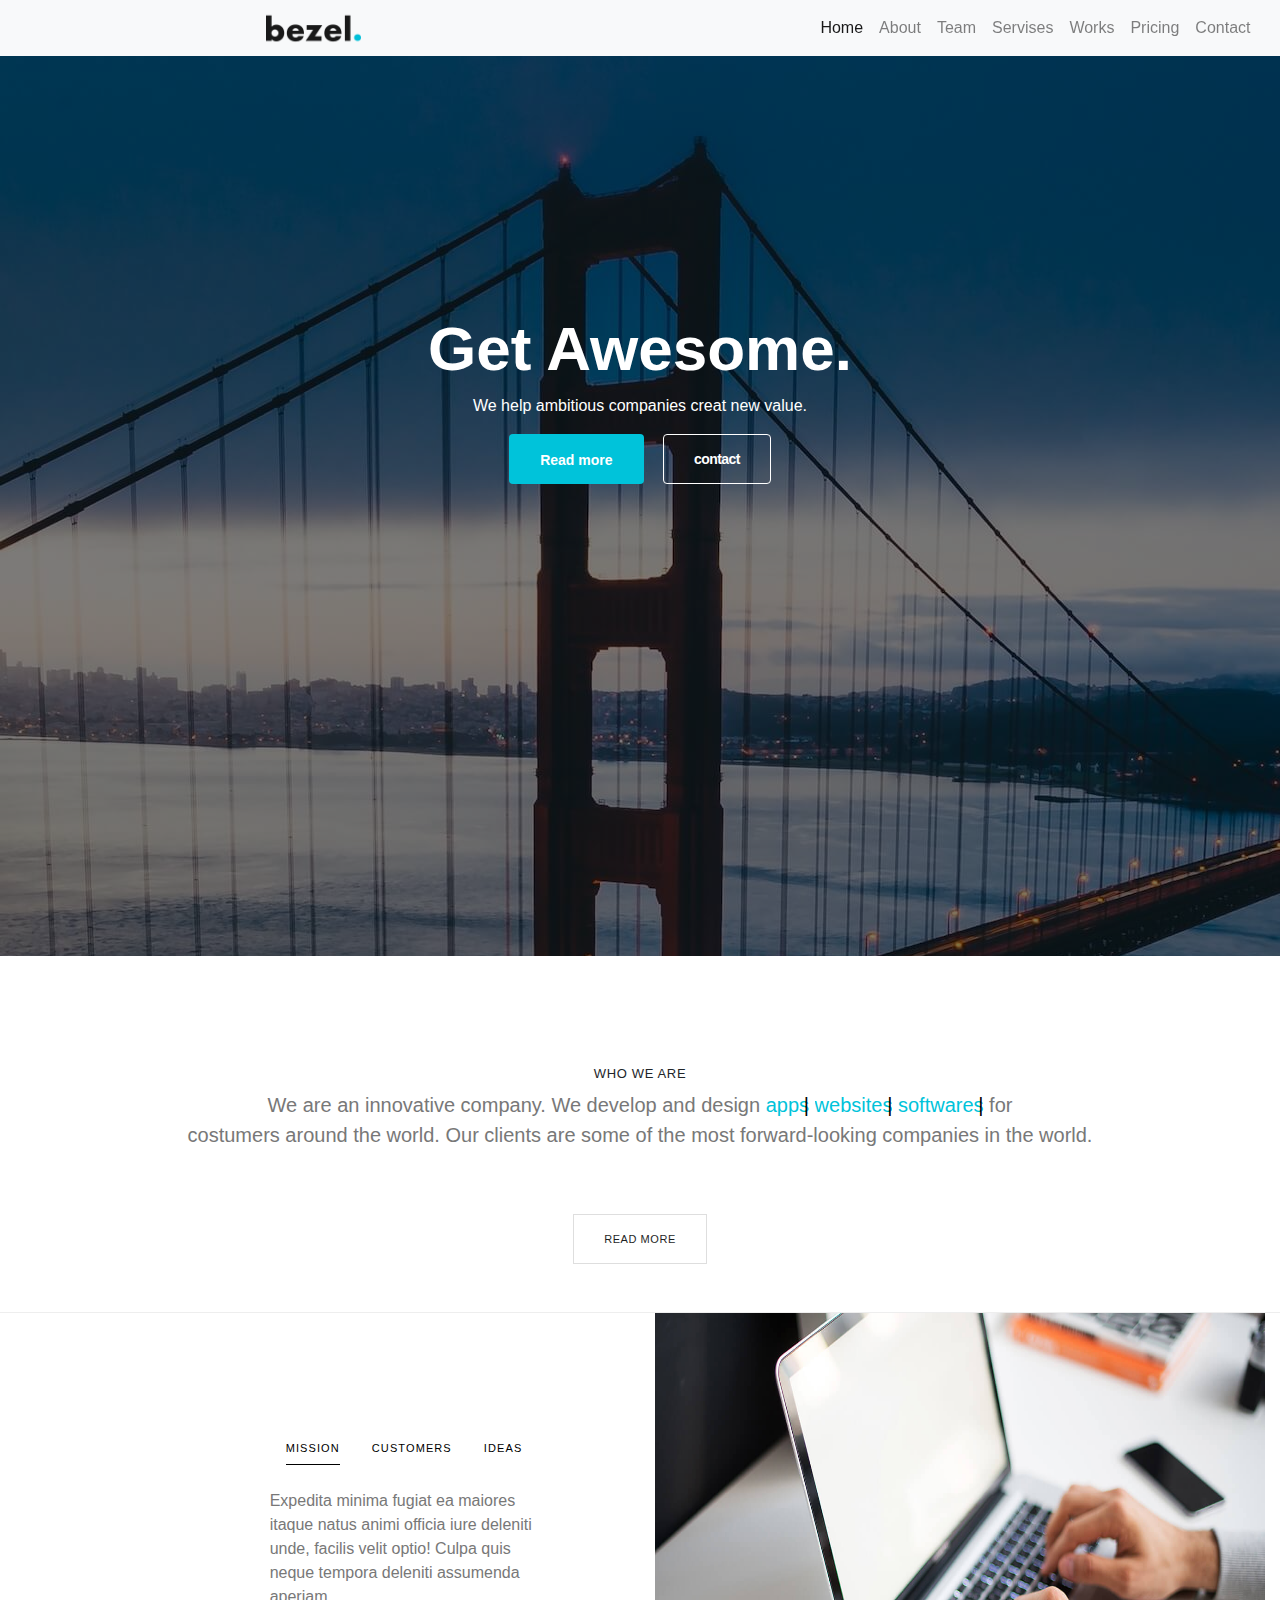
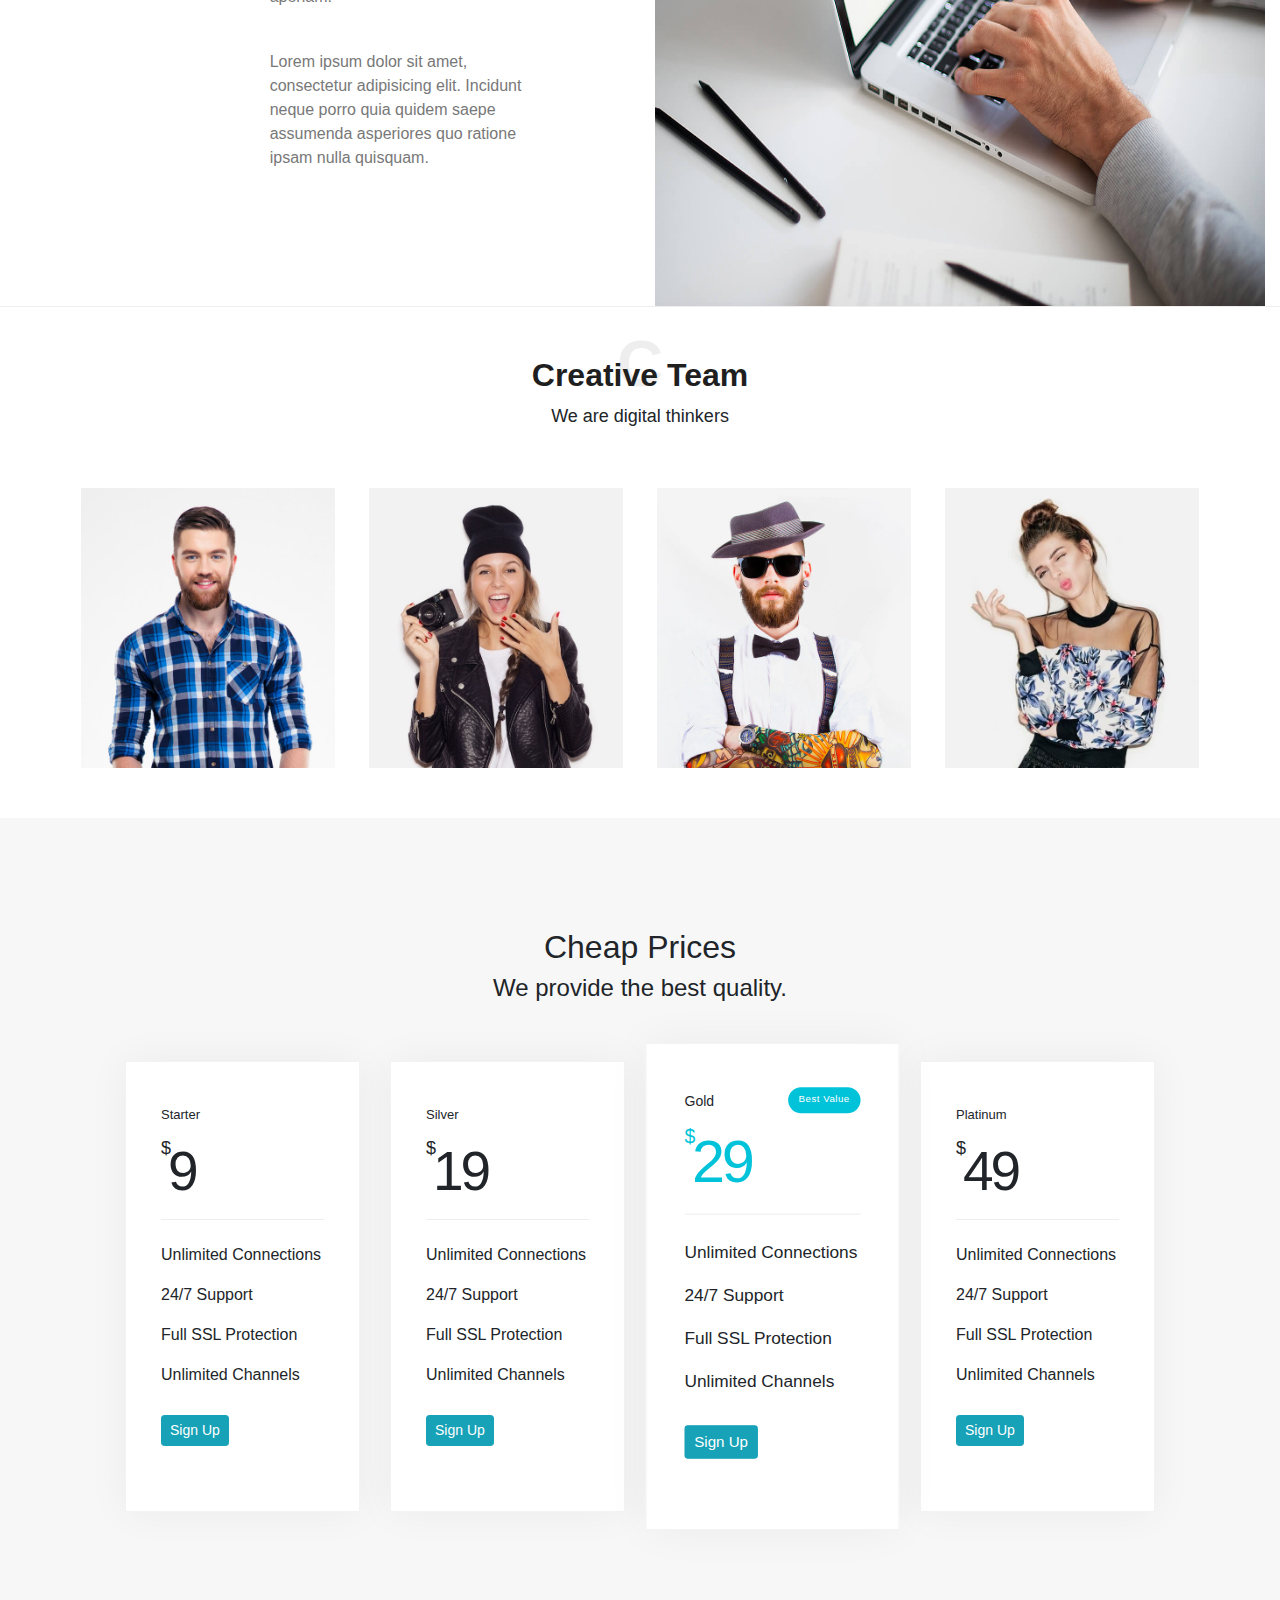
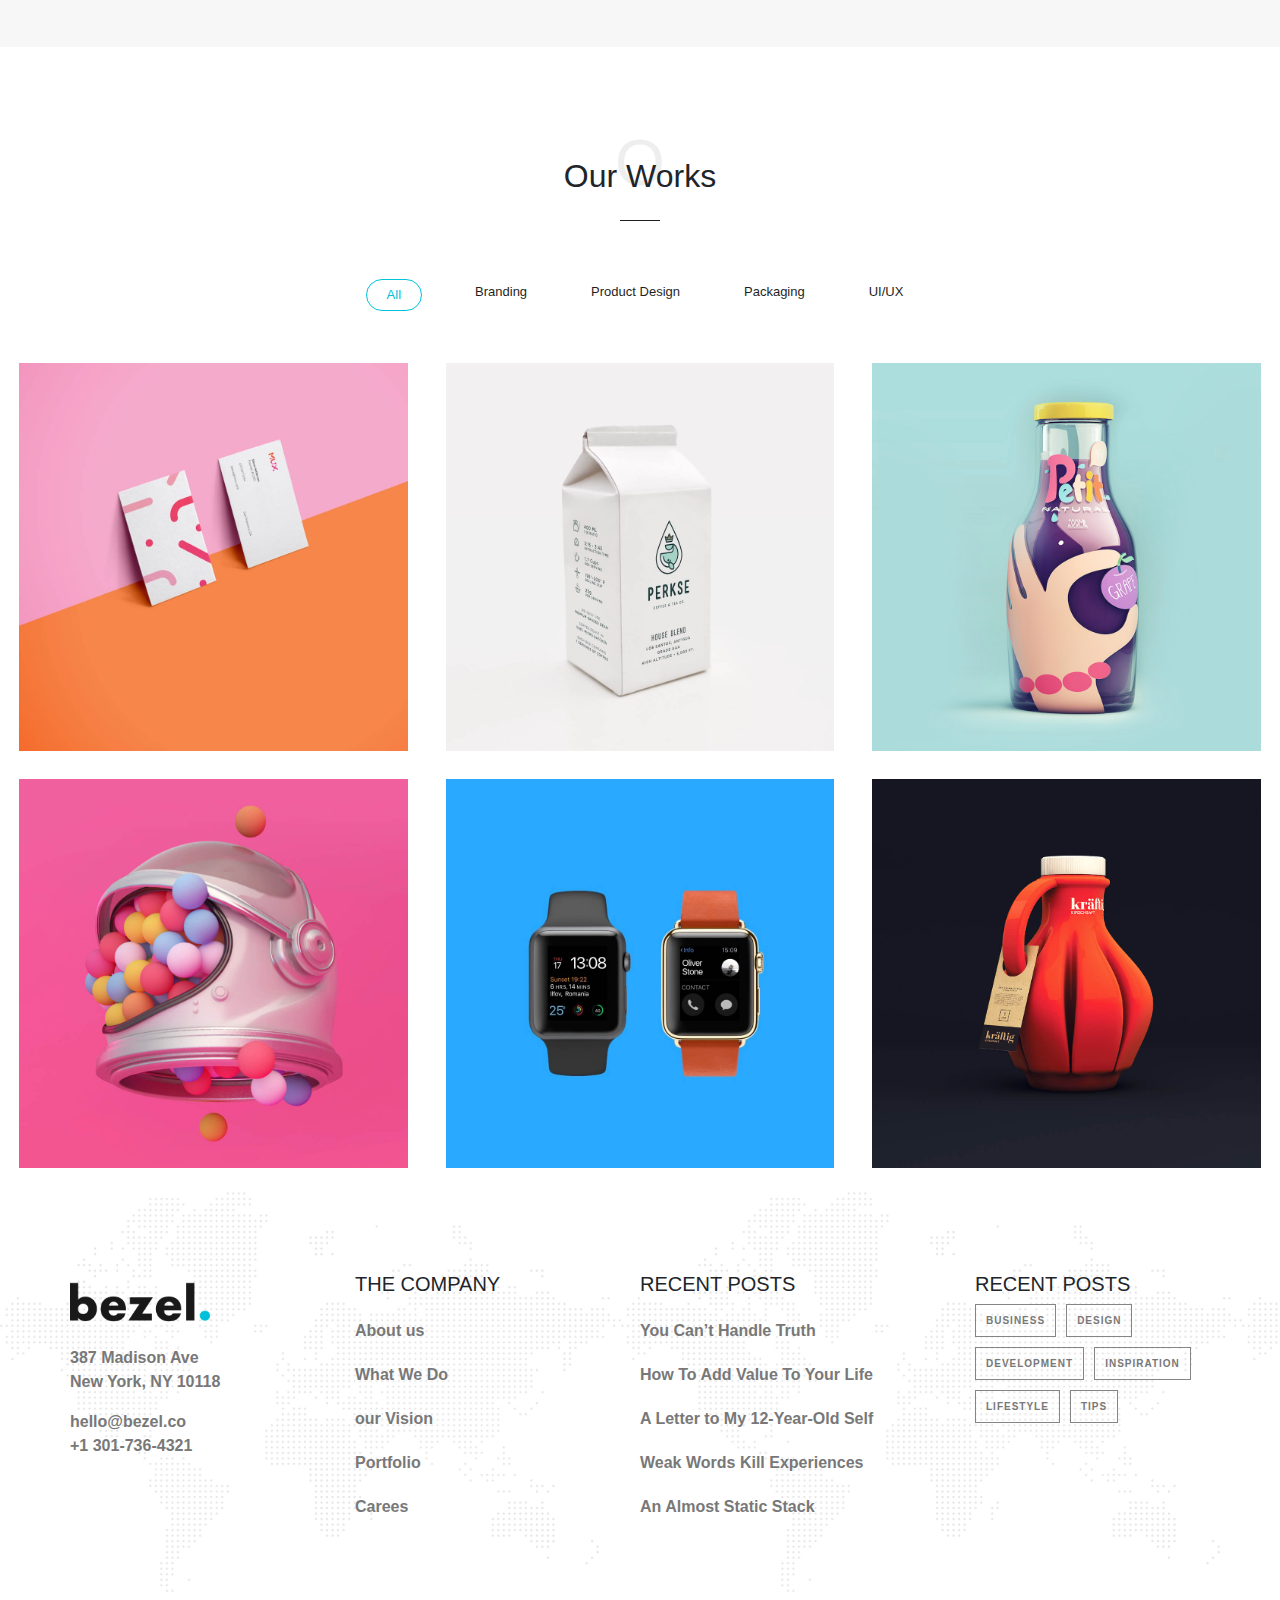
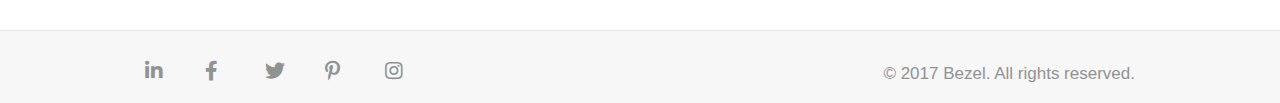
<file: index.html>
<html>

<head>

    <link rel="stylesheet" href="css/all.min.css">
    <link rel="stylesheet" href="css/bootstrap.min.css">
    <link rel="stylesheet" href="index_style.css">

    <script src="js/bootstrap.min.js"></script>
</head>

<body>
    <nav class="navbar navbar-expand-lg navbar-light bg-light sticky-top">
        <div class="nvlogo">
            <img src="images/logo-dark.png" class="logoimg" alt="">
        </div>
        <button class="navbar-toggler" type="button" data-toggle="collapse" data-target="#navbarNavAltMarkup"
            aria-controls="navbarNavAltMarkup" aria-expanded="false" aria-label="Toggle navigation">
            <span class="navbar-toggler-icon"></span>
        </button>
        <div class="collapse navbar-collapse" id="navbarNavAltMarkup">
            <div class="navbar-nav  nvbrPerant d-flex flex-row-reverse">
                <div class="border-left container d-flix">
                    <div class="row headerSocial">
                        <a href="#">
                            <i class="fab fa-facebook-f nav-item nav-link"></i>
                        </a>
                        <a href="#">
                            <i class="fab fa-twitter nav-item nav-link"></i>
                        </a>
                        <a href="#">
                            <i class="fab fa-instagram nav-item nav-link"></i>
                        </a>
                    </div>
                </div>
                <ul class="nav container">
                    <div class="d-flex nvlink flex-row-reverse">
                        <li class="nav-item">
                            <a class="nav-link" href="">Contact</a>
                        </li>
                        <li class=" nav-item">
                            <a class="nav-link" href="">Pricing</a>
                        </li>
                        <li class=" nav-item">
                            <a class="nav-link" href="">Works</a>
                        </li>
                        <li class=" nav-item">
                            <a class="nav-link" href="">Servises</a>
                        </li>
                        <li class=" nav-item">
                            <a class="nav-link" href="">Team</a>
                        </li>
                        <li class="nav-item">
                            <a class="nav-link" href="">About</a>
                        </li>
                        <li class=" nav-item">
                            <a class="active nav-link" href="">Home</a>
                        </li>
                    </div>
                </ul>
            </div>
        </div>
    </nav>
    <section class="WebBg">
        <div class="WebBg1">
            <h1 class="text-wrap">Get Awesome.</h1>
            <p>We help ambitious companies creat new value.</p>
            <div>
                <a href="#" class="btn btn-color pbtn" role="button" aria-pressed="true">Read
                    more</a>
                <a href="#" class="btn sBtn" role="button" aria-pressed="true">contact</a>
            </div>
        </div>
    </section>
    <section class="secDv text-center">
        <div class="container-fluid text-center">
            <div class="">
                <div class=>
                    <h6>WHO WE ARE</h6>
                    <p>We are an innovative company. We develop and design
                        <span class="text_1 align-bottom">apps</span>
                        <span class="text_2 align-bottom">websites</span>
                        <span class="text_3 align-bottom">softwares</span>
                        for
                        <br>
                        costumers around the world. Our clients are some of the most forward-looking companies in the
                        world.
                    </p>
                </div>
                <div class="container py-5">
                    <button type="button" class="btn btn-outline-secondary secDvbT">READ MORE</button>
                </div>
            </div>
        </div>
    </section>
    <section class="sImgNm30">
        <div class="container-fluid">
            <div class="row">
                <div class="col-lg-6 col-md-6 col-sm-12">
                    <div class="pnvImgNm30">
                        <div class="container-fluid nvImgNm30">
                            <ul class="nav container tNvImgNm30">
                                <li class="nav-item">
                                    <a class="nav-link active" href="">
                                        <span class="actvn">MISSION</span>
                                    </a>
                                </li>
                                <li class="nav-item">
                                    <a class="nav-link" href="">
                                        <span>CUSTOMERS</span>
                                    </a>
                                </li>
                                <li class="nav-item">
                                    <a class="nav-link" href="">
                                        <span>IDEAS</span>
                                    </a>
                                </li>
                            </ul>
                            <div>
                                <p>
                                    Expedita minima fugiat ea maiores itaque natus animi officia iure deleniti unde,
                                    facilis
                                    velit
                                    optio! Culpa quis neque tempora deleniti assumenda aperiam.
                                </p>
                                <p>
                                    Lorem ipsum dolor sit amet, consectetur adipisicing elit. Incidunt neque porro quia
                                    quidem
                                    saepe
                                    assumenda asperiores quo ratione ipsam nulla quisquam.
                                </p>
                            </div>

                        </div>
                    </div>
                </div>
                <div class="col-md-6">
                    <div class="imgNum30">
                        <img class="img-fluid" src="images/bg-image-30.jpg" alt="">
                    </div>
                </div>
            </div>
        </div>
    </section>
    <!--Shereen Section-->
    <section class="teamSec container-fluid">
        <div class="title text-center py-5">
            <h2 data-bigletter="c">Creative Team</h2>
            <h4>We are digital thinkers</h4>
        </div>
        <div class="container-fluid pb-5">
            <div class="row">
                <div class="col-lg-3 col-md-6 col-sm-12 teamImg">
                    <img class="img-fluid" src="images/team-1.jpg" alt="">
                    <div class="teamOverlay">
                        <div class="container">
                            <div class="row">
                                <a href="#">
                                    <i class="teamSocial fab fa-facebook-f nav-item nav-link teamSocial"></i>
                                </a>
                                <a href="#">
                                    <i class="teamSocial fab fa-twitter nav-item nav-link teamSocial"></i>
                                </a>
                                <a href="#">
                                    <i class="teamSocial fab fa-instagram nav-item nav-link teamSocial"></i>
                                </a>
                            </div>
                        </div>
                        <div class="teamSecInfo">
                            <h4>Luke Cage</h4>
                            <span>Founder & CEO</span>
                        </div>
                    </div>
                </div>
                <div class="col-lg-3 col-md-6 col-sm-12 teamImg">
                    <img class="img-fluid" src="images/team-2.jpg" alt="">
                    <div class="teamOverlay">
                        <div class="container">
                            <div class="row">
                                <a href="#">
                                    <i class="teamSocial fab fa-facebook-f nav-item nav-link"></i>
                                </a>
                                <a href="#">
                                    <i class="teamSocial fab fa-twitter nav-item nav-link"></i>
                                </a>
                                <a href="#">
                                    <i class="teamSocial fab fa-instagram nav-item nav-link"></i>
                                </a>
                            </div>
                        </div>
                        <div class="teamSecInfo">
                            <h4>Luke Cage</h4>
                            <span>Founder & CEO</span>
                        </div>
                    </div>
                </div>
                <div class="col-lg-3 col-md-6 col-sm-12 teamImg">
                    <img class="img-fluid" src="images/team-3.jpg" alt="">
                    <div class="teamOverlay">
                        <div class="container">
                            <div class="row">
                                <a href="#">
                                    <i class="teamSocial fab fa-facebook-f nav-item nav-link"></i>
                                </a>
                                <a href="#">
                                    <i class="teamSocial fab fa-twitter nav-item nav-link"></i>
                                </a>
                                <a href="#">
                                    <i class="teamSocial fab fa-instagram nav-item nav-link"></i>
                                </a>
                            </div>
                        </div>
                        <div class="teamSecInfo">
                            <h4>Luke Cage</h4>
                            <span>Founder & CEO</span>
                        </div>
                    </div>
                </div>
                <div class="col-lg-3 col-md-6 col-sm-12 teamImg">
                    <img class="img-fluid" src="images/team-4.jpg" alt="">
                    <div class="teamOverlay">
                        <div class="container">
                            <div class="row">
                                <a href="#">
                                    <i class="teamSocial fab fa-facebook-f nav-item nav-link"></i>
                                </a>
                                <a href="#">
                                    <i class="teamSocial fab fa-twitter nav-item nav-link"></i>
                                </a>
                                <a href="#">
                                    <i class="teamSocial fab fa-instagram nav-item nav-link"></i>
                                </a>
                            </div>
                        </div>
                        <div class="teamSecInfo">
                            <h4>Luke Cage</h4>
                            <span>Founder & CEO</span>
                        </div>
                    </div>
                </div>
            </div>
        </div>

    </section>
    <section class="cheappR">
        <div class="container">
            <div class="title text-center">
                <h2 data-bigletter="c">Cheap Prices</h2>
                <h4>We provide the best quality.</h4>
            </div>
            <div class="">
                <div class="row">
                    <div class="col-lg-3 col-md-6 col-sm-12">
                        <div class="pricing-table">
                            <div class="pricing-head">
                                <h4>Starter</h4>
                            </div>
                            <div class="price">
                                <h2><span>$</span>9</h2>
                            </div>
                            <ul class="features nav">
                                <li><span>Unlimited Connections</span>
                                </li>
                                <li><span>24/7 Support</span>
                                </li>
                                <li><span>Full SSL Protection</span>
                                </li>
                                <li><span>Unlimited Channels</span>
                                </li>
                            </ul>
                            <div class="pricing-footer"><a class="btn btn-info btn-sm btn-shadow" href="#">Sign Up</a>
                            </div>
                        </div>
                    </div>
                    <div class="col-lg-3 col-md-6 col-sm-12">
                        <div class="pricing-table">
                            <div class="pricing-head">
                                <h4>Silver</h4>
                            </div>
                            <div class="price">
                                <h2><span>$</span>19</h2>
                            </div>
                            <ul class="features nav">
                                <li><span>Unlimited Connections</span>
                                </li>
                                <li><span>24/7 Support</span>
                                </li>
                                <li><span>Full SSL Protection</span>
                                </li>
                                <li><span>Unlimited Channels</span>
                                </li>
                            </ul>
                            <div class="pricing-footer"><a class="btn btn-info btn-sm btn-shadow" href="#">Sign Up</a>
                            </div>
                        </div>
                    </div>
                    <div class="col-lg-3 col-md-6 col-sm-12">
                        <div class="pricing-table featured"><span class="featured-label">Best Value</span>
                            <div class="pricing-head">
                                <h4>Gold</h4>
                            </div>
                            <div class="price">
                                <h2><span>$</span>29</h2>
                            </div>
                            <ul class="features nav">
                                <li><span>Unlimited Connections</span>
                                </li>
                                <li><span>24/7 Support</span>
                                </li>
                                <li><span>Full SSL Protection</span>
                                </li>
                                <li><span>Unlimited Channels</span>
                                </li>
                            </ul>
                            <div class="pricing-footer"><a class="btn btn-sm btn-shadow btn-info" href="#">Sign Up</a>
                            </div>
                        </div>
                    </div>
                    <div class="col-lg-3 col-md-6 col-sm-12">
                        <div class="pricing-table">
                            <div class="pricing-head">
                                <h4>Platinum</h4>
                            </div>
                            <div class="price">
                                <h2><span>$</span>49</h2>
                            </div>
                            <ul class="features nav">
                                <li><span>Unlimited Connections</span>
                                </li>
                                <li><span>24/7 Support</span>
                                </li>
                                <li><span>Full SSL Protection</span>
                                </li>
                                <li><span>Unlimited Channels</span>
                                </li>
                            </ul>
                            <div class="pricing-footer"><a class="btn btn-sm btn-shadow btn-info" href="#">Sign Up</a>
                            </div>
                        </div>
                    </div>
                </div>
            </div>
        </div>
    </section>
    <!--Mostafa-->
    <section class="ourWorks text-center title">
        <div class="title">
            <h2 data-bigletter="o">Our Works</h2>
            <hr class="justify-content-center">
            <div class="ourWorksNv py-5">
                <ul class="nav justify-content-center">
                    <li class="nav-item px-3">
                        <a class="nav-link workMBotn" href="#">All</a>
                    </li>
                    <li class="nav-item px-3">
                        <a class="nav-link workSBotn" href="#">Branding</a>
                    </li>
                    <li class="nav-item px-3">
                        <a class="nav-link workSBotn" href="#">Product Design</a>
                    </li>
                    <li class="nav-item px-3">
                        <a class="nav-link workSBotn" href="#">Packaging</a>
                    </li>
                    <li class="nav-item px-3">
                        <a class="nav-link workSBotn" href="#">UI/UX</a>
                    </li>
                </ul>
            </div>
        </div>
            <!--yasser Section-->
        <div class="ourWorksMImg">
            <div class="container-fluid">
                <div class="row">
                    <div class="col-md-4 col-sm-12">
                        <div class="ourWorksani">
                            <a href="">
                                <img class="img-fluid" src="images/portfolio-1.jpg" alt="">
                            </a>
                            <div class="oWrorksOverlay">
                                <h3>Mux Cards</h3>
                                <p>Branding, Ui/Ux</p>
                            </div>
                        </div>
                    </div>
                    <div class="col-md-4 col-sm-12">
                        <div class="ourWorksani">
                            <a href="">
                                <img class="img-fluid" src="images/portfolio-2.jpg" alt="">
                            </a>
                            <div class="oWrorksOverlay">
                                <h3>Prerkse Coffe</h3>
                                <p>Product Design, Packaging</p>
                            </div>
                        </div>
                    </div>
                    <div class="col-md-4 col-sm-12">
                        <div class="ourWorksani">
                            <a href="">
                                <img class="img-fluid" src="images/portfolio-3.jpg" alt="">
                            </a>
                            <div class="oWrorksOverlay">
                                <h3>Petit Natural</h3>
                                <p>Branding, Packaging</p>
                            </div>
                        </div>
                    </div>
                    <div class="col-md-4 col-sm-12">
                        <div class="ourWorksani">
                            <a href="">
                                <img class="img-fluid" src="images/portfolio-4.jpg" alt="">
                            </a>
                            <div class="oWrorksOverlay">
                                <h3>Float Bubbles</h3>
                                <p>Ui/Ux, Product Design</p>
                            </div>
                        </div>
                    </div>
                    <div class="col-md-4 col-sm-12">
                        <div class="ourWorksani">
                            <a href="">
                                <img class="img-fluid" src="images/portfolio-5.jpg" alt="">
                            </a>
                            <div class="oWrorksOverlay">
                                <h3>Apple Watch Mocup</h3>
                                <p>Branding, Packaging</p>
                            </div>
                        </div>
                    </div>
                    <div class="col-md-4 col-sm-12">
                        <div class="ourWorksani">
                            <a href="">
                                <img class="img-fluid" src="images/portfolio-6.jpg" alt="">
                            </a>
                            <div class="oWrorksOverlay">
                                <h3>Krafting Navy</h3>
                                <p>Product Design, Packaging</p>
                            </div>
                        </div>
                    </div>
                </div>
            </div>
        </div>
    </section>
    <!--eslam added this section -->
    <footer class="footer">
        <div>
            <div class="container">
                <div class="row">
                    <div class="col-md-3 col-sm-6 footerSec">
                        <div class="fLogo">
                            <img src="images/logo-dark.png" alt="">
                        </div>
                        <div class="textWidget">
                            <p>387 Madison Ave
                                <br>
                                New York, NY 10118
                            </p>
                            <p>hello@bezel.co
                                <br>
                                +1 301-736-4321
                            </p>
                        </div>
                    </div>
                    <div class="col-md-3 col-sm-6 footerSec">
                        <h5>THE COMPANY</h5>
                        <div class="menuFooter">
                            <ul>
                                <li>
                                    <a class="nav-link" href="">About us</a>
                                </li>
                                <li>
                                    <a class="nav-link" href="">What We Do</a>
                                </li>
                                <li>
                                    <a class="nav-link" href="">our Vision</a>
                                </li>
                                <li>
                                    <a class="nav-link" href="">Portfolio</a>
                                </li>
                                <li>
                                    <a class="nav-link" href="">Carees</a>
                                </li>
                            </ul>
                        </div>
                    </div>
                    <div class="col-md-3 col-sm-6 footerSec">
                        <h5>RECENT POSTS</h5>
                        <div class="menuFooter">
                            <ul>
                                <li>
                                    <a class="nav-link" href="">You Can’t Handle Truth</a>
                                </li>
                                <li>
                                    <a class="nav-link" href="">How To Add Value To Your Life</a>
                                </li>
                                <li>
                                    <a class="nav-link" href="">A Letter to My 12-Year-Old Self</a>
                                </li>
                                <li>
                                    <a class="nav-link" href="">Weak Words Kill Experiences</a>
                                </li>
                                <li>
                                    <a class="nav-link" href="">An Almost Static Stack</a>
                                </li>
                            </ul>
                        </div>
                    </div>
                    <div class="col-md-3 col-sm-6 footerSec resent">
                        <h5>RECENT POSTS</h5>
                        <div class="menuFooter">
                            <a class="nav-link" href="">BUSINESS</a>
                            <a class="nav-link" href="">DESIGN</a>
                            <a class="nav-link" href="">DEVELOPMENT</a>
                            <a class="nav-link" href="">INSPIRATION</a>
                            <a class="nav-link" href="">LIFESTYLE</a>
                            <a class="nav-link" href="">TIPs</a>
                        </div>
                    </div>
                </div>
            </div>
            <div class="footerSocial">
                <div class="container-fluid">
                    <div class="row">
                        <div class="col-md-6 col-sm-12">
                            <ul class="social-list row">
                                <li>
                                    <a href="">
                                        <i class="fab fa-linkedin-in"></i>
                                    </a>
                                </li>
                                <li>
                                    <a href="">
                                        <i class="fab fa-facebook-f"></i>
                                    </a>
                                </li>
                                <li>
                                    <a href="">
                                        <i class="fab fa-twitter"></i>
                                    </a>
                                </li>
                                <li>
                                    <a href="">
                                        <i class="fab fa-pinterest-p"></i>
                                    </a>
                                </li>
                                <li>
                                    <a href="">
                                        <i class="fab fa-instagram"></i>
                                    </a>
                                </li>
                            </ul>
                        </div>
                        <div class="col-md-6 col-sm-12">
                            <div class="socText">
                                <p>© 2017 Bezel. All rights reserved.</p>
                            </div>
                        </div>
                    </div>


                </div>

            </div>
    </footer>
    
    

</body>

</html>
</file>
<file: index_style.css>
.body
{
    box-sizing: border-box;
}

.logoimg
{
    height: 40px;
}
.nvLink
{
    flex-wrap: nowrap;
    padding-right: 50px;
}
.nvlogo
{
    padding-left: 20%;
}
.nvbrPerant
{
    margin-left: 50%;
}
.headerSocial
{
    flex-wrap: nowrap;
}
.WebBg
{
    height: 100%;
    width: 100%;
    vertical-align: middle;
    background-image: url(images/bg-image-28.jpg);
    color: white;
    text-align: center;
    position: relative;    
}
.WebBg1
{
    height: 100%;
    width: 100%;
    padding-top: 20%;
    background-color: rgba(0 , 0 , 0 , .5);
}
.WebBg1 h1
{
    font-size: 62px;
    font-weight: 700;
}
.WebBg1 p
{
    font-size: 16px;
    font-weight: 400;
}
.pbtn
{
    color: #fff;
    background-color: #00c3da;
    position: relative;
    padding: 0 30px;
    height: 50px;
    line-height: 50px;
    border-radius: 4px;
    font-size: 14px;
    font-weight: 600;
    overflow: hidden;

}
.sBtn
{
    position: relative;
    padding: 0 30px;
    height: 50px;
    border-radius: 4px;
    font-size: 14px;
    font-weight: 600;
    letter-spacing: -0.04em;
    overflow: hidden;
    border-color: white;
    background-color: transparent;
    color: #fff;
    border-width: 1px;
    line-height: 48px;
    margin-left: 15px;
}
.secDv
{
    padding-top: 110px;
    text-align: center;
    display: flex;
}
.secDv h6
{
    text-transform: uppercase;
    font-weight: 500;
    font-size: 13px;
    letter-spacing: 0.05em;
    margin-top: 0; 
}
.secDv p
{
    font-weight: 300;
    font-size: 20px;
    color: #787878;
    line-height: 1.5;
    font-weight: lighter;
    text-align: center;
}
.text_1
{
    animation: text1;
}
.text_2
{
    animation: text2;
}
.text_3
{
    animation: text3;
}
.text_1, .text_2, .text_3
{
    text-align: center;
    overflow: hidden;
    white-space: nowrap;
    display: inline-block;
    position: relative;
    animation-duration: 6s;
    animation-timing-function: steps(10, end);
    animation-iteration-count: infinite;
    color: #00c3da ;
    font-weight: 400;

}

.text_1::after, .text_2::after, .text_3::after
{
    content: "|";
    color: black !important;
    position: absolute;
    right: 0;
    animation: caret infinite;
    animation-duration: .5s;
    animation-timing-function: steps(1, end);
}
@keyframes text1
{
    0%, 10%, 20%, 30%, 40%, 50%, 60%, 70%, 80%, 90%, 100%
    {
        width: 0;
    }
    30%
    {
        width: 3em;
    }
}
@keyframes text2
{
    0%, 10%, 20%, 30%, 40%, 50%, 60%, 70%, 80%, 90%, 100%
    {
        width: 0;
    }
    60%
    {
        width: 5em;
    }
}
@keyframes text3
{
    0%, 10%, 20%, 30%, 40%, 50%, 60%, 70%, 80%, 90%, 100%
    {
        width: 0;
    }
    90%
    {
        width: 5.5em;
    }
}
@keyframes caret
{
    0%, 100%
    {
        opacity: 0;
    }
    50%
    {
        opacity: 1;
    }
}
.secDvbT
{
    line-height: 48px;
    font-weight: 500;
    font-size: 11px;
    letter-spacing: 0.05em;
    align-content: center;
    margin: auto;
    padding: 0 30px;
    height: 50px;
    color: #1f1f1f;
    border-color: #dedede;
    border-radius: 0;
    justify-content: center;
}
.sImgNm30
{
    border-bottom: 1px solid #eee;
    border-top: 1px solid #eee;

}
.pnvImgNm30
{
    height: 100%;
    align-items: center;
    justify-content: center;
    align-content: center;
    display: flex;

}
.nvImgNm30
{
    float: left;
    align-items: center;
    margin: auto;
    margin-left: 40%;
    margin-right: 10%;
    flex-wrap: nowrap;
}
.tNvImgNm30
{
    flex-wrap: nowrap;
}
.tNvImgNm30 span
{
    color: black;
    text-decoration-color: black;
    font-size: 11px;
    font-weight: 500;
    letter-spacing: 0.1em;

}
.actvn
{
    border-bottom: solid 1px;
    padding-bottom: 10px;
}
.imgNum30 img
{
    height: 593px;
    align-content: center;
    float: right;
    width: 100%;
}
.sImgNm30 p
{
    color: #787878;
    font-weight: 400;
    font-size: 16px;
    line-height: 1.5;
    padding-top: 25px;
}
.title.text-center h2[data-bigletter]:before {
    left: 0;
    right: 0;
    margin: auto;
  }
@media only screen and (max-width: 991px) {
    .title.txt-sm-center h2[data-bigletter]:before {
      left: 0;
      right: 0;
      margin: auto;
    }
  }
  .title h2[data-bigletter] {
    position: relative;
    
  }
.title h2[data-bigletter]:before {
    z-index: -1;
    content: attr(data-bigletter);
    font-size: 2em;
    opacity: .07;
    position: absolute;
    top: -0.5em;
    left: -0.15em;
    text-align: center;
    text-transform: uppercase;
  }
.teamSec
{
    padding-left:5%;
    padding-right:5%;
}
.teamSec h2
{
    font-size: 32px;
    font-weight: 700;
    color: #1f1f1f;
    font-family: 'Poppins', sans-serif;
    line-height: 1.3;


}
.teamSec h4
{
    font-weight: 400;
    font-size: 18px;
    font-family: 'Source Sans Pro', sans-serif;
    margin: 10px 0;


}
.teamImg
{
    position: relative;
    text-align: center;
    color: #fff;
    border: solid transparent 2px;
    overflow: hidden;
}
.teamImg img
{
    overflow: hidden;
    width: 100%;
}
.teamOverlay
{
    height: 100%;
    width: 94%;
    position: absolute;
    top: 100%;
    text-align: center;
    background-color: rgba(0, 195, 218, 0.9);
    color: #fff;
    opacity: 0;
    transition: .3s top;
}
.teamImg:hover .teamOverlay
{
    opacity: 1;
    top: 0;
}
.teamSocial
{
    color: #fff;
    padding: 20px 1px;
    margin-left: 15px;
}
.teamSocial:hover
{
    color: black;
}
.teamSecInfo
{
    padding: 20px 0;
    text-align: left;
    padding-left: 20px;
    margin-top: 50%;


}
.teamSecInfo h4
{
    display: block;
    font-size: 12px;
    text-transform: uppercase;
    letter-spacing: 0.04em;
    margin-top: 0;
    margin-bottom: 5px;
    font-weight: 600;
    text-align: left;
}

.ourWorks
{
    padding-top: 110px;
}
.ourWorks hr
{
    width: 40px;
    margin: 20px 0 15px;
    border-color: #1f1f1f;
    text-align: center;
    margin: auto;
    padding-top: 10px;
    margin-top: 25px;
}
.ourWorksNv
{
    

}
.ourWorksNv li
{
    
}
.workMBotn
{
    border:solid #00c3da 1px;
    border-radius: 50px;
    color: #00c3da;
    border-color: #00c3da;
    box-sizing: border-box;
    padding: 5px 20px;
    font-weight: 500;
    font-size: 13px;
    margin: 0 5px;
    cursor: pointer;

}
.workSBotn
{
    font-family: 'Poppins', sans-serif;
    display: inline-block;
    position: relative;
    padding: 5px 10px;
    font-weight: 500;
    font-size: 13px;
    margin: 0 5px;
    cursor: pointer;
    color: #1f1f1f;
    border: 1px solid transparent;
    line-height: 1;
}
.ourWorksMImg .ourWorksani
{
    border: solid transparent;
    overflow: hidden;
    margin-bottom: 20px;
}
.ourWorksMImg img
{
    transition-duration: 1s;
    overflow: hidden;
    border: solid 1px transparent;
}
.ourWorksani:hover img
{
    transform: scale(1.3);
}
.ourWorksani
{
    position: relative;
}
.oWrorksOverlay
{
    position: absolute;
    top: auto;
    height: 150px;
    right: 30px;
    bottom: 5px;
    left: 30px;
    padding: 25px;
    opacity: 0;
    
    background-color: #ffffff;
    text-align: center;
    box-shadow: 0 15px 30px rgba(0, 0, 0, 0.1);
    transition: .3s bottom ease-in;
    transition-delay: .5s bottom;
}

.ourWorksani:hover .oWrorksOverlay
{
    bottom: 30px;
    opacity: 1;
}
.oWrorksOverlay p
{
    opacity: 0;
    transition-duration: .3s;
    transition-delay: .6s;

}


.oWrorksOverlay h3
{
    font-size: 18px;
    font-weight: 700;
    color: #1f1f1f;
    opacity: 0;
    transition-duration: .3s;
    transition-delay: .3s;
}

.ourWorksani:hover h3
{
    font-size: 25px;
    opacity: 1;
}
.ourWorksani:hover p
{
    font-size: 18px;
    opacity: 1;
}
.cheappR
{
    background-color: #f7f7f7;
    padding: 110px;
}
.pricing-table {
    border: 1px solid #f3f3f3;
    max-width: 400px;
    padding: 45px 35px;
    margin: 50px auto 25px;
    position: relative;
    width: 100%;
    background-color: #fff;
    box-shadow: 0 0 40px rgba(0, 0, 0, 0.05);
    -webkit-transition: all .3s ease;
    transition: all .3s ease;
  }
  .pricing-table:hover {
    box-shadow: 0 0 65px rgba(0, 0, 0, 0.1);
  }
  .pricing-table.align-left {
    padding: 0 30px;
    text-align: left;
  }
  .pricing-table.align-left .features > li,
  .pricing-table.align-left .pricing-footer
  {
    padding-left: 0;
    padding-right: 0;
  }
  @media only screen and (min-width: 992px)
  {
    .pricing-table.featured {
      -webkit-transform: scale(1.08);
      transform: scale(1.08);
    }
  }
  .pricing-table.featured {
    background-color: #fff;
    z-index: 50;
  }
  .pricing-table.featured .price h2 {
    color: #00c3da;
  }
  .pricing-table .featured-label {
    position: absolute;
    top: 40px;
    right: 35px;
    font-family: 'Poppins', sans-serif;
    font-size: 9px;
    font-weight: 500;
    letter-spacing: 0.05em;
    background-color: #00c3da;
    color: #fff;
    padding: 5px 10px;
    border-radius: 15px;
  }
  .pricing-table .pricing-head i {
    font-size: 45px;
    margin-bottom: 25px;
    display: block;
    color: #1f1f1f;
  }
  .pricing-table .pricing-head h4 {
    font-size: 13px;
    margin: 0;
    font-weight: 400;
  }
  .pricing-table .price {
    padding: 15px 0;
    border-bottom: 1px solid #eee;
  }
  .pricing-table .price h2 {
    font-size: 55px;
    font-weight: 500;
    letter-spacing: -3px;
    margin: 0;
  }
  .pricing-table .price h2 span {
    font-size: 18px;
    font-weight: 400;
    vertical-align: top;
  }
  .pricing-table .features {
    margin-top: 15px;
  }
  .pricing-table .features > li {
    padding: 8px 0;
  }
  .pricing-table .features > li span {
    font-weight: 400;
  }
  .pricing-table .pricing-footer {
    padding: 20px 0;
  }
  .footer
  {
    background-image: url(images/dotted-map.png);
    background-size: contain;
    height: 400px;
    width: 100%;

  }
  .footerSec
  {
      padding: 80px 0;
  }
  .footerSec p
  {
    color: #787878;
    font-weight: 600;
    font-size: 16px;
    line-height: 1.5;
  }
  .fLogo img
  {
    padding-bottom: 15px;
    max-width: 140px;
  }
  .footerSec ul
  {
    list-style: none;
    padding-left: 0;
    padding: 5px 0;
  }
  .footerSec li
  {
    padding: 5px 0;
  }
  .footerSec a
  {
    padding: 5px 0;
    color: #787878;
    font-weight: 600;
    font-size: 16px;
    line-height: 1.5;
  }
  .footerSec .menuFooter ul > li > a:hover {
    color: #00c3da;
  }
  .resent
  {
      padding-left: 50px;
  }
  .resent a
  {
    display: block;
    float: left;
    padding: 8px 10px;
    border: 1px solid #858585;
    margin: 0 10px 10px 0;
    font-size: 10px;
    text-transform: uppercase;
    letter-spacing: 0.1em;
    font-family: 'Poppins', sans-serif;
    font-weight: 750;
    transition: .5s;
  }
  .resent a:hover
  {
      background-color: #00c3da;
      color: white;
  }
  .footerSocial
  {
    position: relative;
    background-color: #f7f7f7;
    border-top: 1px solid rgba(31, 31, 31, 0.08);
  }
  .social-list
  {
    padding: 0 100px;
    list-style: none;
    margin: 0;
    flex-wrap: nowrap;
  }
  .social-list a
  {
    padding: 0 30px;
    display: block;
    font-size: 20px;
    width: 40px;
    color: #929292;
  }
  .socText
  {
    display: block;
    font-size: 17px;
    color: #929292;
    text-align: right;
    padding-right: 130px;
    
  }
  
  .footerSocial .col-sm-12
  {
      text-align: center;
      padding-top: 30px;
      justify-content: center;

  }
  .social-list a:hover
  {
      color: blue;
  }
</file>
